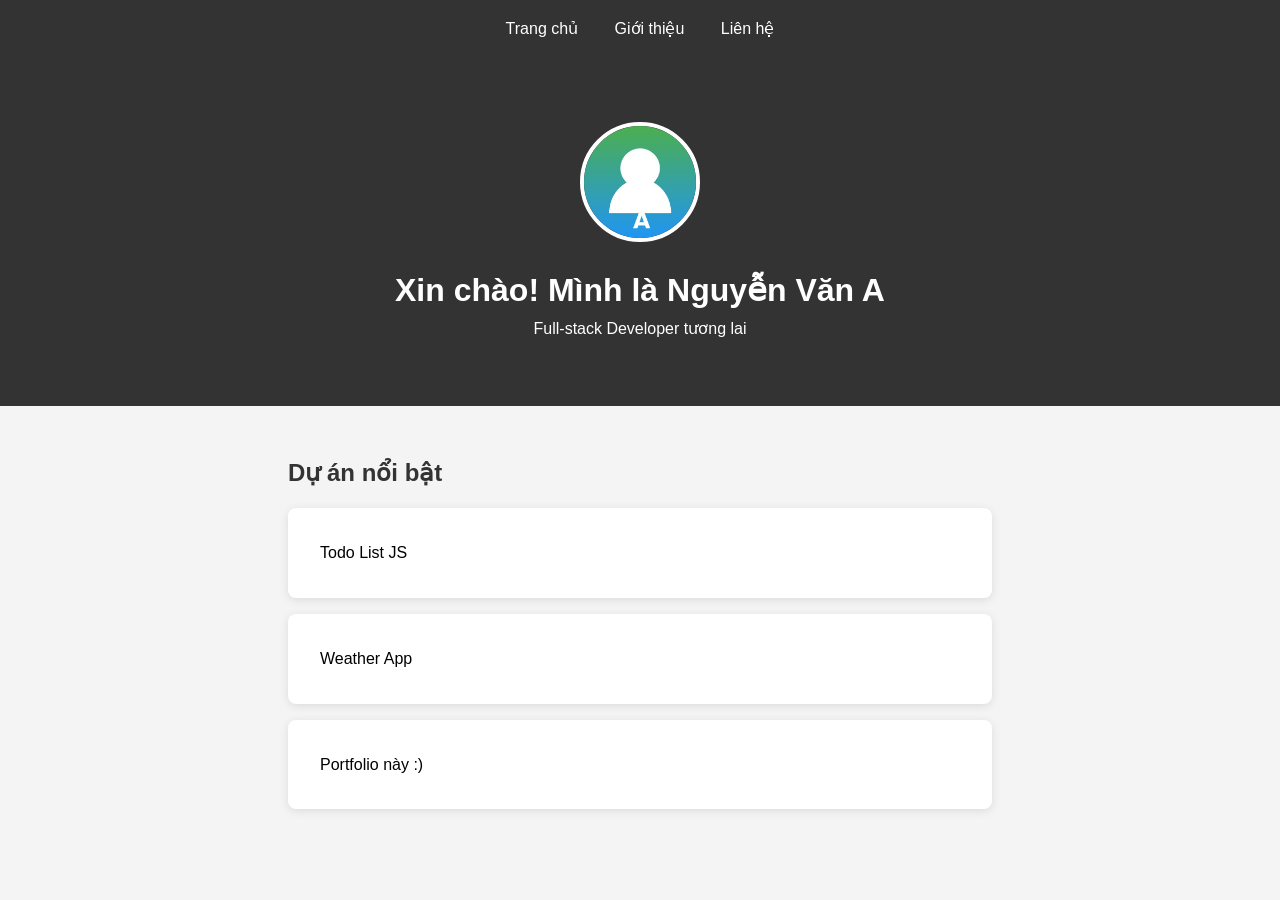
<file: index.html>
<!DOCTYPE html>
<html lang="vi">
<head>
    <meta charset="UTF-8">
    <meta name="viewport" content="width=device-width, initial-scale=1.0">
    <title>Nguyễn Văn A - Portfolio</title>
    <link rel="stylesheet" href="css/style.css">
</head>
<body>
    <nav>
        <a href="index.html">Trang chủ</a>
        <a href="about.html">Giới thiệu</a>
        <a href="contact.html">Liên hệ</a>
    </nav>
    <header>
        <img src="images/avatar.jpg" alt="Avatar" class="avatar">
        <h1>Xin chào! Mình là Nguyễn Văn A</h1>
        <p>Full-stack Developer tương lai</p>
    </header>
    <section>
        <h2>Dự án nổi bật</h2>
        <div class="project">Todo List JS</div>
        <div class="project">Weather App</div>
        <div class="project">Portfolio này :)</div>
    </section>
    <script src="js/script.js"></script>
</body>
</html>
</file>
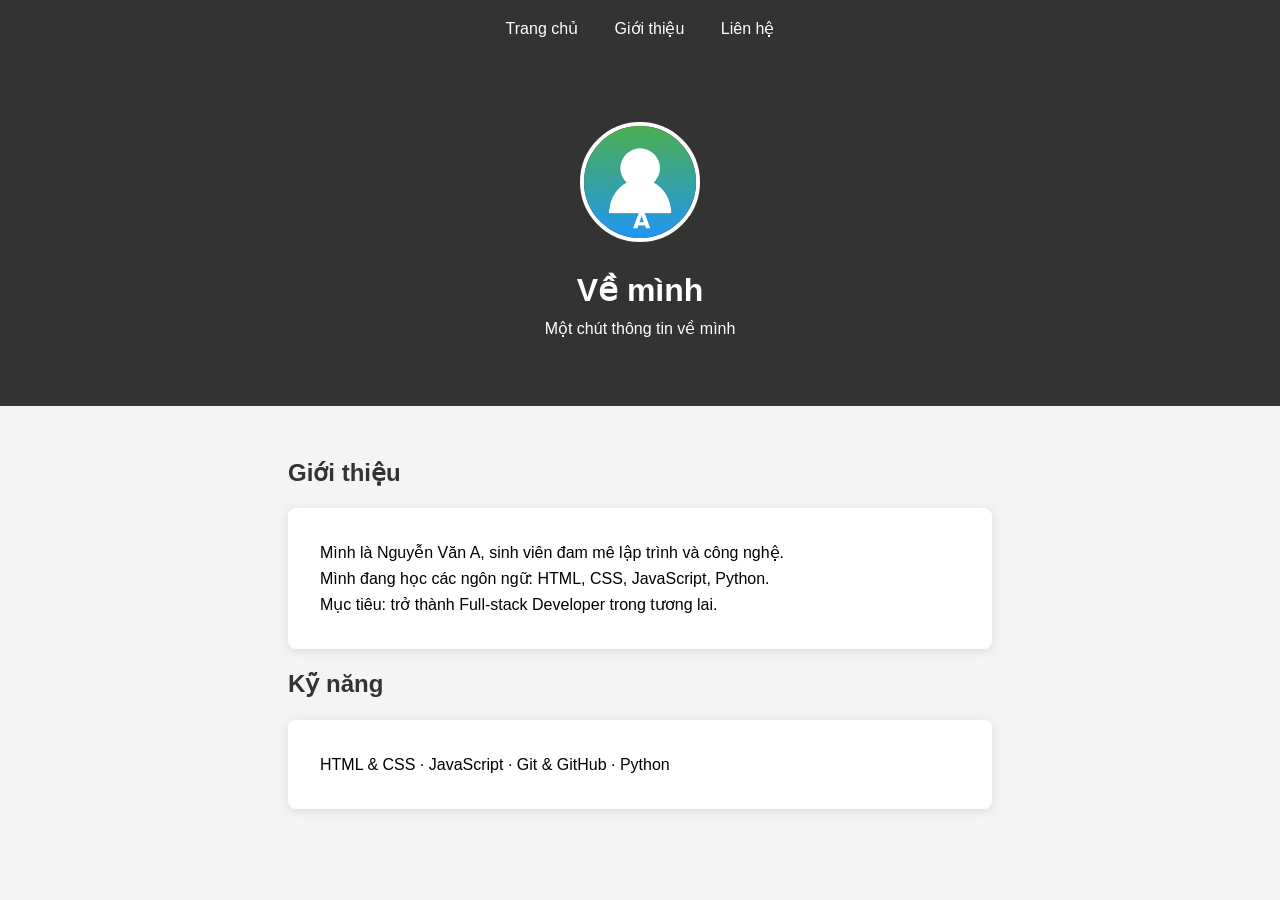
<file: about.html>
<!DOCTYPE html>
<html lang="vi">
<head>
    <meta charset="UTF-8">
    <meta name="viewport" content="width=device-width, initial-scale=1.0">
    <title>Giới thiệu - Nguyễn Văn A</title>
    <link rel="stylesheet" href="css/style.css">
</head>
<body>
    <nav>
        <a href="index.html">Trang chủ</a>
        <a href="about.html">Giới thiệu</a>
        <a href="contact.html">Liên hệ</a>
    </nav>
    <header>
        <img src="images/avatar.jpg" alt="Avatar" class="avatar">
        <h1>Về mình</h1>
        <p>Một chút thông tin về mình</p>
    </header>
    <section>
        <h2>Giới thiệu</h2>
        <div class="project">
            <p>Mình là Nguyễn Văn A, sinh viên đam mê lập trình và công nghệ.</p>
            <p>Mình đang học các ngôn ngữ: HTML, CSS, JavaScript, Python.</p>
            <p>Mục tiêu: trở thành Full-stack Developer trong tương lai.</p>
        </div>
        <h2>Kỹ năng</h2>
        <div class="project">HTML & CSS · JavaScript · Git & GitHub · Python</div>
    </section>
    <script src="js/script.js"></script>
</body>
</html>
</file>
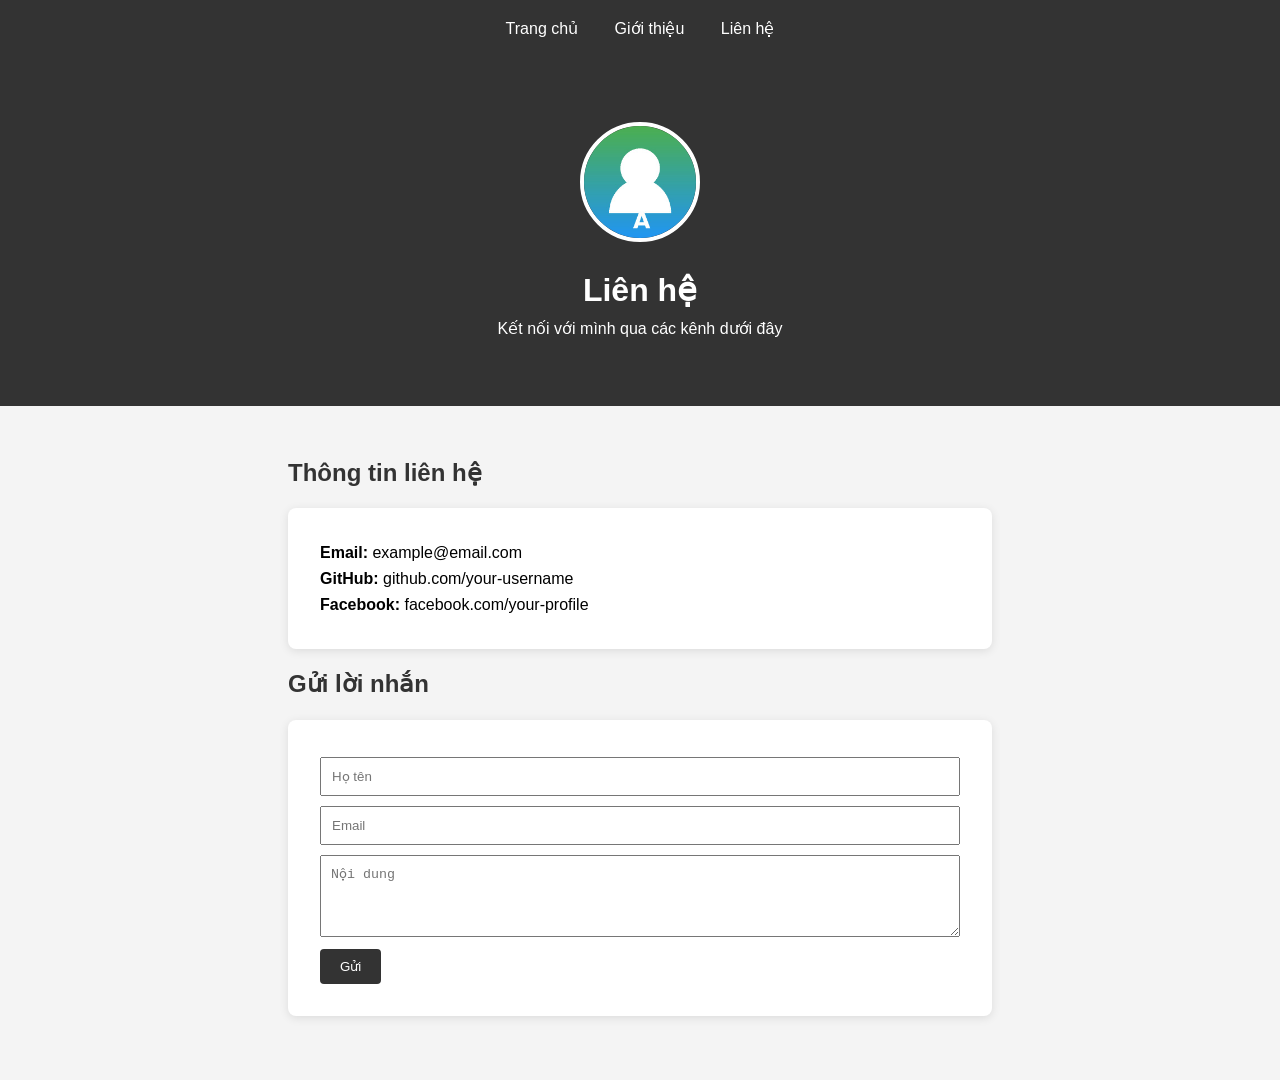
<file: contact.html>
<!DOCTYPE html>
<html lang="vi">
<head>
    <meta charset="UTF-8">
    <meta name="viewport" content="width=device-width, initial-scale=1.0">
    <title>Liên hệ - Nguyễn Văn A</title>
    <link rel="stylesheet" href="css/style.css">
</head>
<body>
    <nav>
        <a href="index.html">Trang chủ</a>
        <a href="about.html">Giới thiệu</a>
        <a href="contact.html">Liên hệ</a>
    </nav>
    <header>
        <img src="images/avatar.jpg" alt="Avatar" class="avatar">
        <h1>Liên hệ</h1>
        <p>Kết nối với mình qua các kênh dưới đây</p>
    </header>
    <section>
        <h2>Thông tin liên hệ</h2>
        <div class="project">
            <p><strong>Email:</strong> example@email.com</p>
            <p><strong>GitHub:</strong> github.com/your-username</p>
            <p><strong>Facebook:</strong> facebook.com/your-profile</p>
        </div>
        <h2>Gửi lời nhắn</h2>
        <div class="project">
            <form onsubmit="event.preventDefault(); alert('Cảm ơn bạn đã gửi lời nhắn!');">
                <p><input type="text" placeholder="Họ tên" style="width:100%;padding:10px;margin:5px 0;"></p>
                <p><input type="email" placeholder="Email" style="width:100%;padding:10px;margin:5px 0;"></p>
                <p><textarea placeholder="Nội dung" rows="4" style="width:100%;padding:10px;margin:5px 0;"></textarea></p>
                <p><button type="submit" style="padding:10px 20px;background:#333;color:white;border:none;border-radius:4px;cursor:pointer;">Gửi</button></p>
            </form>
        </div>
    </section>
    <script src="js/script.js"></script>
</body>
</html>
</file>
<file: css/style.css>
* { margin: 0; padding: 0; box-sizing: border-box; }
body { font-family: 'Segoe UI', sans-serif; line-height: 1.6; background: #f4f4f4; }
nav { background: #333; padding: 1rem; text-align: center; }
nav a { color: white; margin: 0 1rem; text-decoration: none; }
nav a:hover { color: #4CAF50; }
header { text-align: center; padding: 4rem 2rem; background: #333; color: white; }
.avatar { width: 120px; height: 120px; border-radius: 50%; object-fit: cover; border: 4px solid white; margin-bottom: 1rem; }
section { padding: 3rem; max-width: 800px; margin: 0 auto; }
section h2 { margin-bottom: 1rem; color: #333; }
.project { background: white; padding: 2rem; margin: 1rem 0; border-radius: 8px; box-shadow: 0 2px 10px rgba(0,0,0,0.1); }
footer { text-align: center; padding: 2rem; background: #333; color: white; margin-top: 2rem; }
</file>
